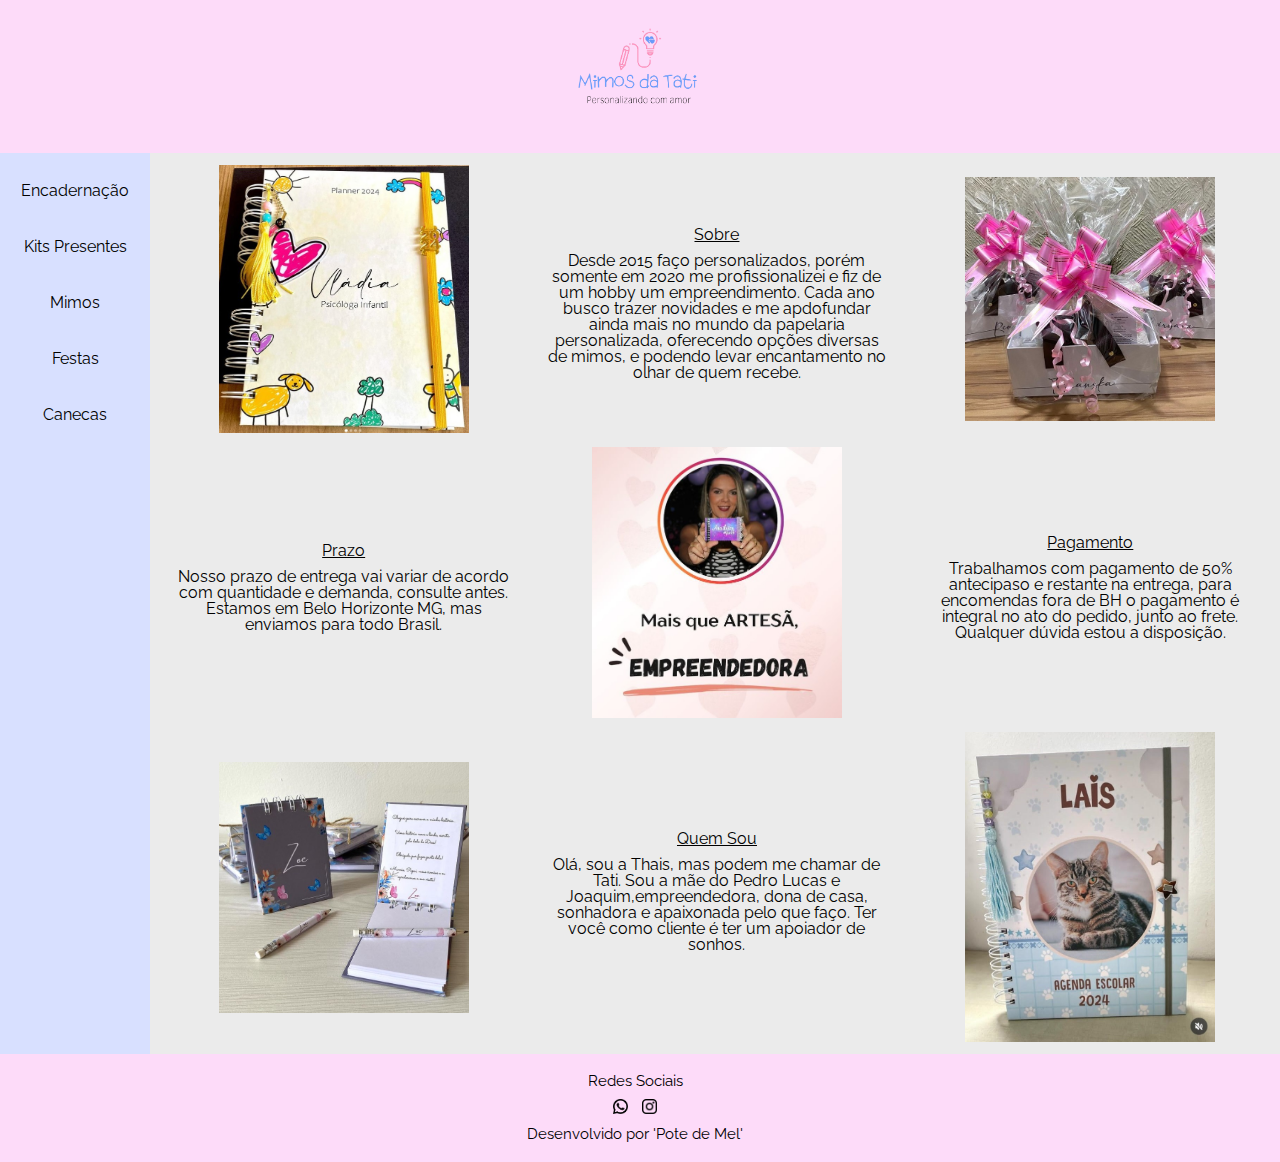
<file: pages/index.html>
<!DOCTYPE html>
<html lang="pt-br">
<head>
    <meta charset="UTF-8">
    <meta name="viewport" content="width=device-width, initial-scale=1.0">
    <title>Mimos da Tati</title>
    <link rel="stylesheet" href="../styles/reset.css">
    <link rel="stylesheet" href="../styles/style.css">
</head>
<body>

    <section id="header">
        <a href="../pages/index.html"><img id="logoMarca" src="../img/Logo.png"></a>
    </section>

    <section id="sidenav">
        <nav>
            <ul>
                <li><a href="../pages/encadernacao.html">Encadernação</a></li>
                <li><a href="../pages/kits_presentes.html">Kits Presentes</a></li>
                <li><a href="../pages/mimos.html">Mimos</a></li>
                <li><a href="../pages/festa.html">Festas</a></li>
                <li><a href="../pages/canecas.html">Canecas</a></li>
            </ul>
        </nav>
    </section>

    <section id="main">

        <div>
            <img src="../img/inicio_01.jpg">
        </div>

        <div>
            <h2>Sobre</h2>
            <p>
                Desde 2015 faço personalizados, porém somente em 2020 me
                profissionalizei e fiz de um hobby um empreendimento.
                Cada ano busco trazer novidades e me apdofundar ainda
                mais no mundo da papelaria personalizada, oferecendo
                opções diversas de mimos, e podendo levar encantamento
                no olhar de quem recebe.
            </p>
        </div>

        <div>
            <img src="../img/inicio_02.jpg">
        </div>

        <div>
            <h2>Prazo</h2>
            <p>
                Nosso prazo de entrega vai variar de acordo com quantidade
                e demanda, consulte antes. Estamos em Belo Horizonte MG,
                mas enviamos para todo Brasil.
            </p>
        </div>

        <div>
            <img src="../img/inicio_03.jpg">
        </div>

        <div>
            <h2>Pagamento</h2>
            <p>
                Trabalhamos com pagamento de 50% antecipaso e restante na
                entrega, para encomendas fora de BH o pagamento é integral
                no ato do pedido, junto ao frete. Qualquer dúvida estou a
                disposição.
            </p>
        </div>

        <div>
            <img src="../img/inicio_04.jpg">
        </div>

        <div>
            <h2>Quem Sou</h2>
            <p>
                Olá, sou a Thais, mas podem me chamar de Tati. 
                Sou a mãe do Pedro Lucas e Joaquim,empreendedora, dona de 
                casa, sonhadora e apaixonada pelo que faço. Ter você como 
                cliente é ter um apoiador de sonhos.
            </p>
        </div>

        <div>
            <img src="../img/inicio_05.jpg">
        </div>

    </section>
    <section id="footer">
        <p>Redes Sociais</p>
        <a href="https://api.whatsapp.com/send?phone=5531998350360"><img id="whatsapp" class="redes_sociais" src="../img/whatsapp.png"></a>
        <a href="https://www.instagram.com/m.i.m.o.s.da.t.a.t.i/"><img id="instagram" class="redes_sociais" src="../img/instagram.png"></a>
        <p>Desenvolvido por 'Pote de Mel'</p>
    </section>
</body>
</html>
</file>
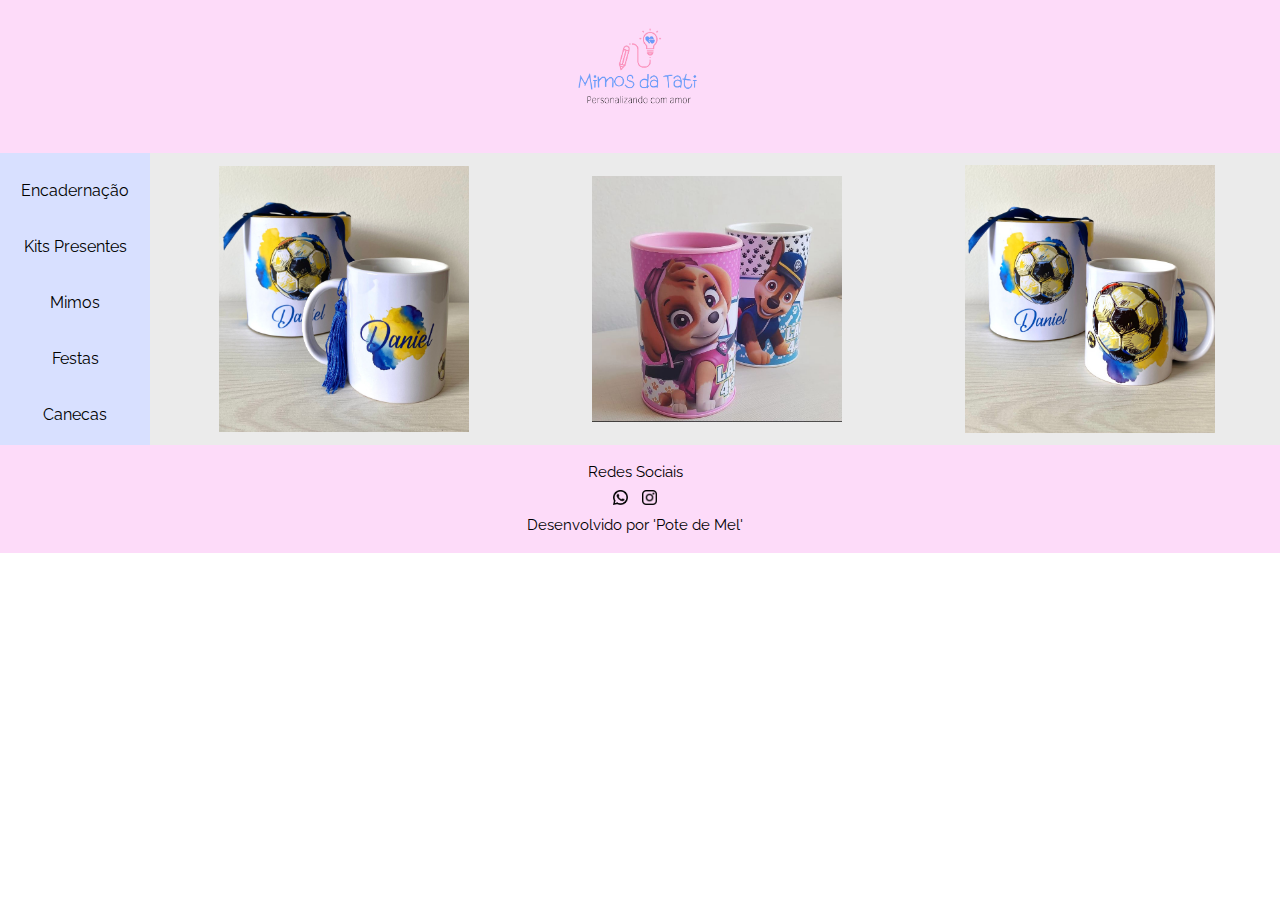
<file: pages/canecas.html>
<!DOCTYPE html>
<html lang="pt-br">
<head>
    <meta charset="UTF-8">
    <meta name="viewport" content="width=device-width, initial-scale=1.0">
    <title>Mimos da Tati</title>
    <link rel="stylesheet" href="../styles/reset.css">
    <link rel="stylesheet" href="../styles/style.css">
</head>
<body>

    <section id="header">
        <a href="../pages/index.html"><img id="logoMarca" src="../img/Logo.png"></a>
    </section>

    <section id="sidenav">
        <nav>
            <ul>
                <li><a href="../pages/encadernacao.html">Encadernação</a></li>
                <li><a href="../pages/kits_presentes.html">Kits Presentes</a></li>
                <li><a href="../pages/mimos.html">Mimos</a></li>
                <li><a href="../pages/festa.html">Festas</a></li>
                <li><a href="../pages/canecas.html">Canecas</a></li>
            </ul>
        </nav>
    </section>

    <section id="main">

        <div>
            <img src="../img/canecas/canecas_01.jpg">
        </div>

        <div>
            <img src="../img/canecas/canecas_02.jpg">
        </div>

        <div>
            <img src="../img/canecas/canecas_03.jpg">
        </div>

    </section>
    <section id="footer">
        <p>Redes Sociais</p>
        <a href="https://api.whatsapp.com/send?phone=5531998350360"><img id="whatsapp" class="redes_sociais" src="../img/whatsapp.png"></a>
        <a href="https://www.instagram.com/m.i.m.o.s.da.t.a.t.i/"><img id="instagram" class="redes_sociais" src="../img/instagram.png"></a>
        <p>Desenvolvido por 'Pote de Mel'</p>
    </section>
</body>
</html>
</file>
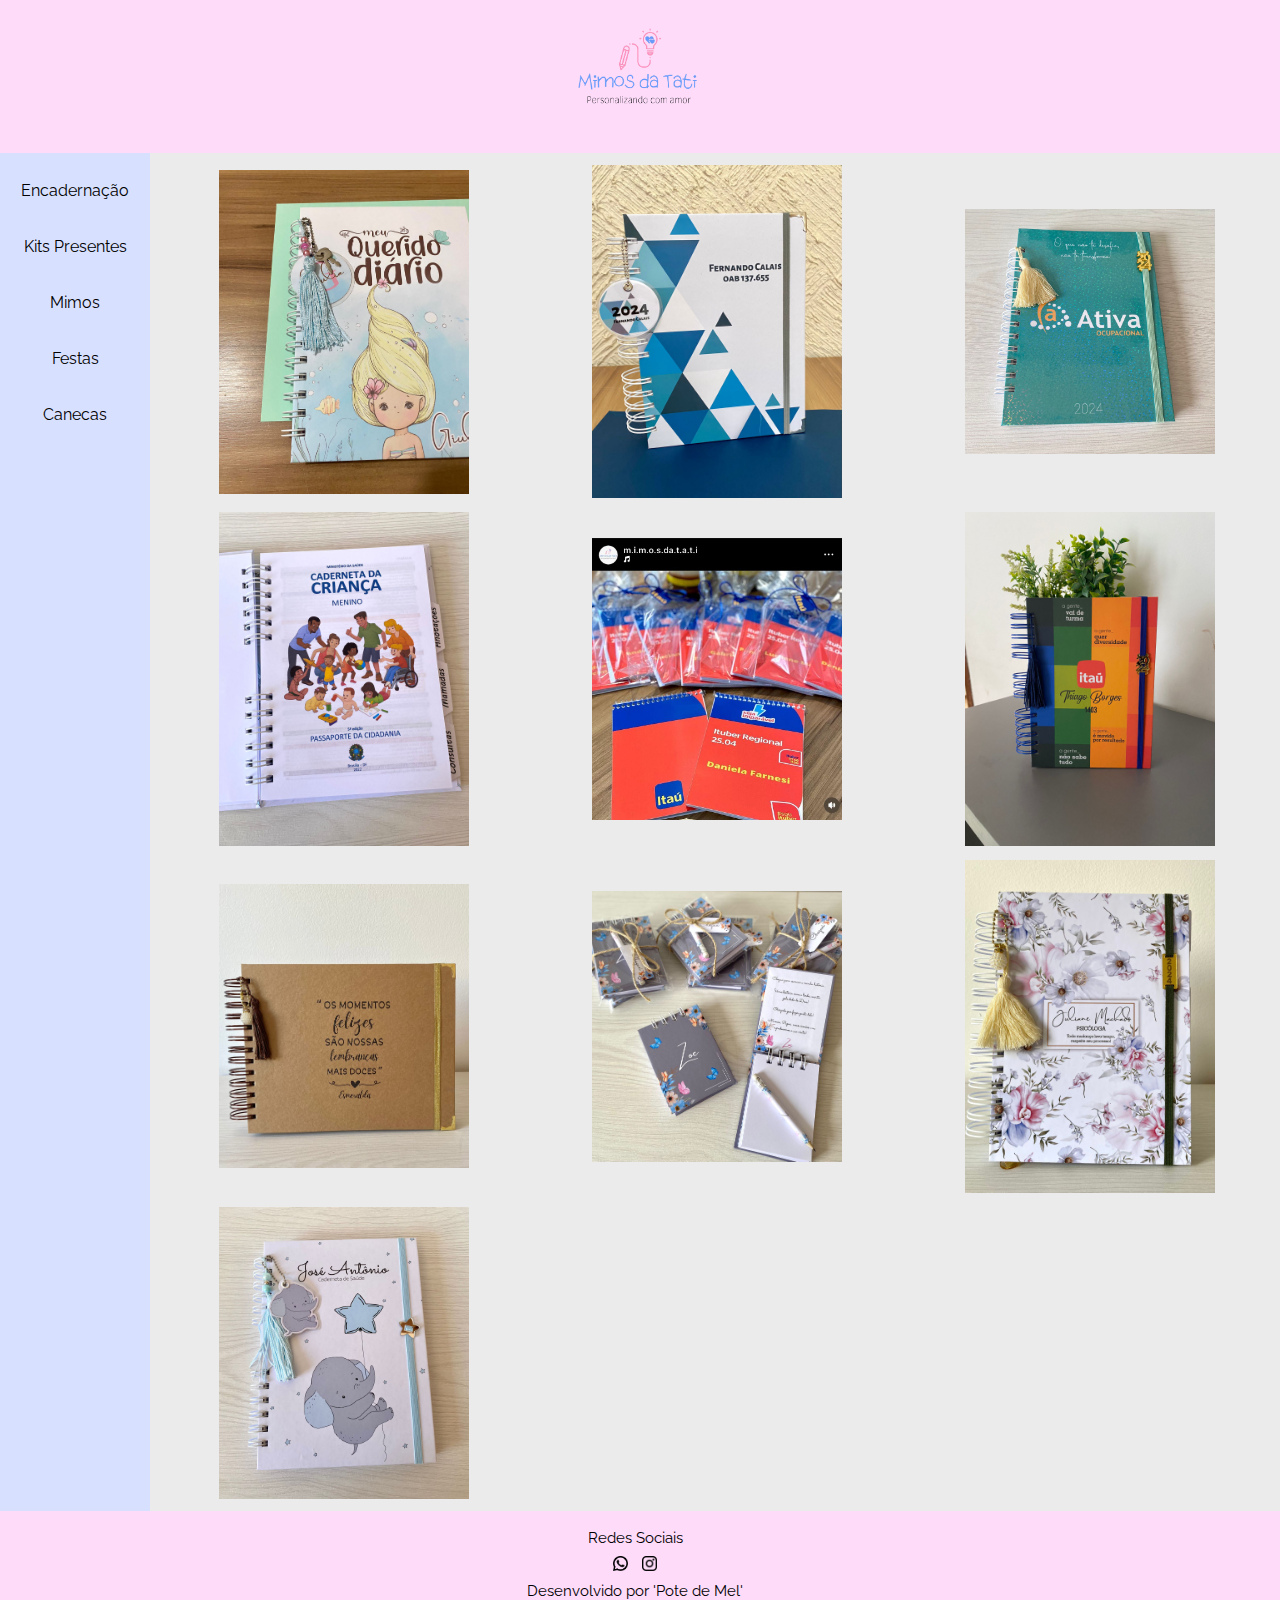
<file: pages/encadernacao.html>
<!DOCTYPE html>
<html lang="pt-br">
<head>
    <meta charset="UTF-8">
    <meta name="viewport" content="width=device-width, initial-scale=1.0">
    <title>Mimos da Tati</title>
    <link rel="stylesheet" href="../styles/reset.css">
    <link rel="stylesheet" href="../styles/style.css">
</head>
<body>

    <section id="header">
        <a href="../pages/index.html"><img id="logoMarca" src="../img/Logo.png"></a>
    </section>

    <section id="sidenav">
        <nav>
            <ul>
                <li><a href="../pages/encadernacao.html">Encadernação</a></li>
                <li><a href="../pages/kits_presentes.html">Kits Presentes</a></li>
                <li><a href="../pages/mimos.html">Mimos</a></li>
                <li><a href="../pages/festa.html">Festas</a></li>
                <li><a href="../pages/canecas.html">Canecas</a></li>
            </ul>
        </nav>
    </section>

    <section id="main">

        <div>
            <img src="../img/encadernacao/encadernacao_01.jpg">
        </div>

        <div>
            <img src="../img/encadernacao/encadernacao_02.jpg">
        </div>

        <div>
            <img src="../img/encadernacao/encadernacao_03.jpg">
        </div>

        <div>
            <img src="../img/encadernacao/encadernacao_04.jpg">
        </div>

        <div>
            <img src="../img/encadernacao/encadernacao_05.jpg">
        </div>

        <div>
            <img src="../img/encadernacao/encadernacao_06.jpg">
        </div>

        <div>
            <img src="../img/encadernacao/encadernacao_07.jpg">
        </div>

        <div>
            <img src="../img/encadernacao/encadernacao_08.jpg">
        </div>

        <div>
            <img src="../img/encadernacao/encadernacao_09.jpg">
        </div>

        <div>
            <img src="../img/encadernacao/encadernacao_10.jpg">
        </div>
        
    </section>
    <section id="footer">
        <p>Redes Sociais</p>
        <a href="https://api.whatsapp.com/send?phone=5531998350360"><img id="whatsapp" class="redes_sociais" src="../img/whatsapp.png"></a>
        <a href="https://www.instagram.com/m.i.m.o.s.da.t.a.t.i/"><img id="instagram" class="redes_sociais" src="../img/instagram.png"></a>
        <p>Desenvolvido por 'Pote de Mel'</p>
    </section>
</body>
</html>
</file>
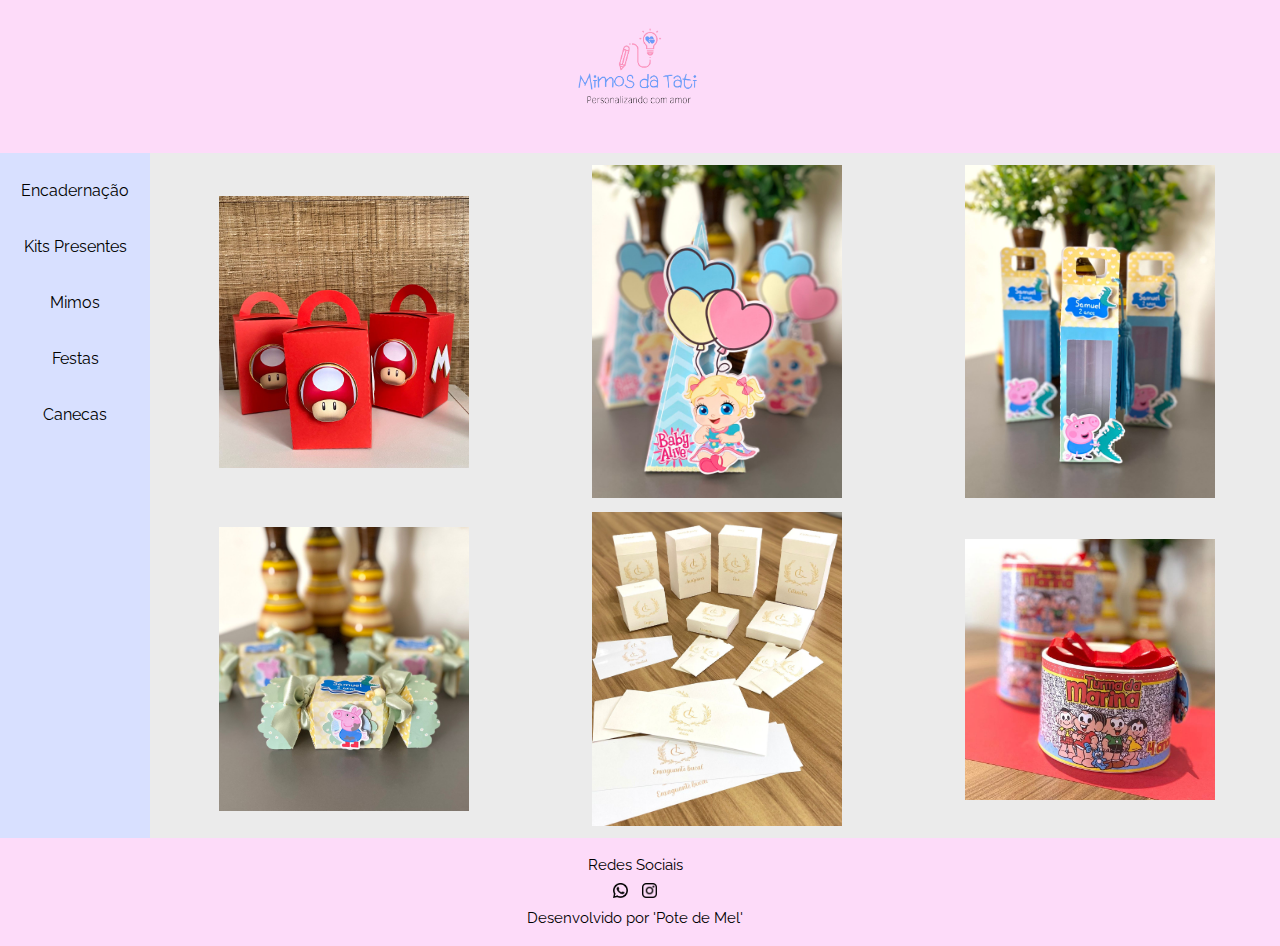
<file: pages/festa.html>
<!DOCTYPE html>
<html lang="pt-br">
<head>
    <meta charset="UTF-8">
    <meta name="viewport" content="width=device-width, initial-scale=1.0">
    <title>Mimos da Tati</title>
    <link rel="stylesheet" href="../styles/reset.css">
    <link rel="stylesheet" href="../styles/style.css">
</head>
<body>

    <section id="header">
        <a href="../pages/index.html"><img id="logoMarca" src="../img/Logo.png"></a>
    </section>

    <section id="sidenav">
        <nav>
            <ul>
                <li><a href="../pages/encadernacao.html">Encadernação</a></li>
                <li><a href="../pages/kits_presentes.html">Kits Presentes</a></li>
                <li><a href="../pages/mimos.html">Mimos</a></li>
                <li><a href="../pages/festa.html">Festas</a></li>
                <li><a href="../pages/canecas.html">Canecas</a></li>
            </ul>
        </nav>
    </section>

    <section id="main">

        <div>
            <img src="../img/festa/festas_01.jpg">
        </div>

        <div>
            <img src="../img/festa/festas_02.jpg">
        </div>

        <div>
            <img src="../img/festa/festas_03.jpg">
        </div>

        <div>
            <img src="../img/festa/festas_04.jpg">
        </div>

        <div>
            <img src="../img/festa/festas_05.jpg">
        </div>

        <div>
            <img src="../img/festa/festas_06.jpg">
        </div>

    </section>
    <section id="footer">
        <p>Redes Sociais</p>
        <a href="https://api.whatsapp.com/send?phone=5531998350360"><img id="whatsapp" class="redes_sociais" src="../img/whatsapp.png"></a>
        <a href="https://www.instagram.com/m.i.m.o.s.da.t.a.t.i/"><img id="instagram" class="redes_sociais" src="../img/instagram.png"></a>
        <p>Desenvolvido por 'Pote de Mel'</p>
    </section>
</body>
</html>
</file>
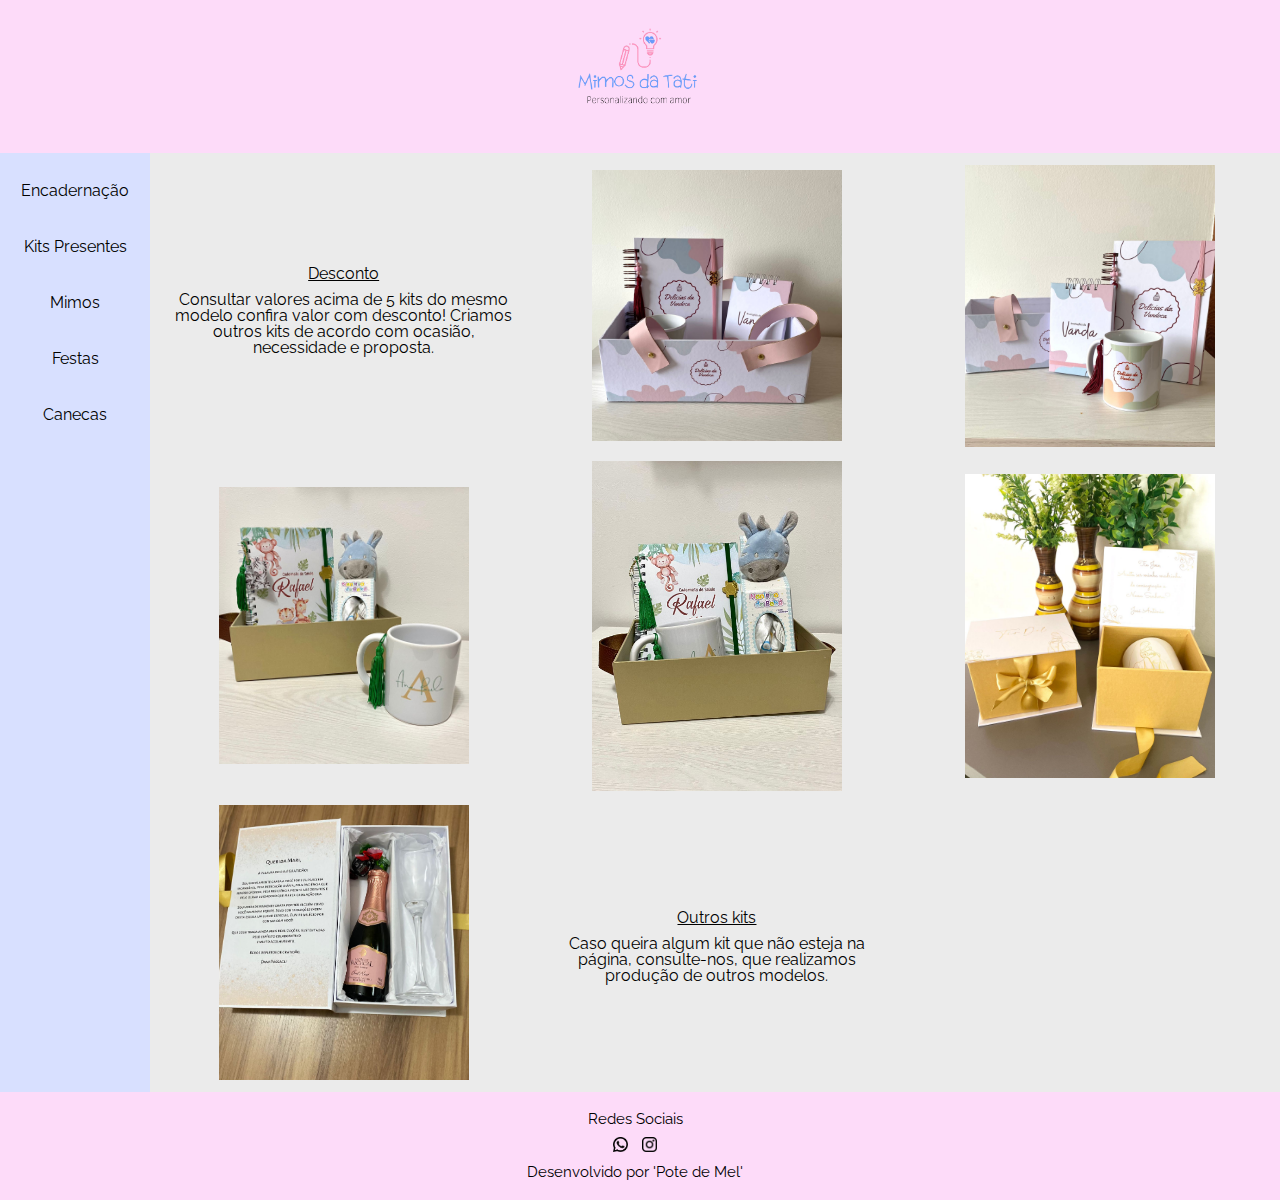
<file: pages/kits_presentes.html>
<!DOCTYPE html>
<html lang="pt-br">
<head>
    <meta charset="UTF-8">
    <meta name="viewport" content="width=device-width, initial-scale=1.0">
    <title>Mimos da Tati</title>
    <link rel="stylesheet" href="../styles/reset.css">
    <link rel="stylesheet" href="../styles/style.css">
</head>
<body>

    <section id="header">
        <a href="../pages/index.html"><img id="logoMarca" src="../img/Logo.png"></a>
    </section>

    <section id="sidenav">
        <nav>
            <ul>
                <li><a href="../pages/encadernacao.html">Encadernação</a></li>
                <li><a href="../pages/kits_presentes.html">Kits Presentes</a></li>
                <li><a href="../pages/mimos.html">Mimos</a></li>
                <li><a href="../pages/festa.html">Festas</a></li>
                <li><a href="../pages/canecas.html">Canecas</a></li>
            </ul>
        </nav>
    </section>

    <section id="main">

        <div>
            <h2>Desconto</h2>
            <p>
                Consultar valores acima de 5 kits do mesmo modelo
                confira valor com desconto! Criamos outros kits 
                de acordo com ocasião, necessidade e proposta.
            </p>
        </div>

        
        <div>
            <img src="../img/kits-personalizados/kits_01.jpg">
        </div>
       

        <div>
            <img src="../img/kits-personalizados/kits_02.jpg">
        </div>

        <div>
            <img src="../img/kits-personalizados/kits_03.jpg">
        </div>

        <div>
            <img src="../img/kits-personalizados/kits_04.jpg">
        </div>

        <div>
            <img src="../img/kits-personalizados/kits_05.jpg">
        </div>

        <div>
            <img src="../img/kits-personalizados/kits_06.jpg">
        </div>

        <div>
            <h2>Outros kits</h2>
            <p>
                Caso queira algum kit que não esteja
                na página, consulte-nos, que realizamos produção
                de outros modelos.
            </p>
        </div>

    </section>
    <section id="footer">
        <p>Redes Sociais</p>
        <a href="https://api.whatsapp.com/send?phone=5531998350360"><img id="whatsapp" class="redes_sociais" src="../img/whatsapp.png"></a>
        <a href="https://www.instagram.com/m.i.m.o.s.da.t.a.t.i/"><img id="instagram" class="redes_sociais" src="../img/instagram.png"></a>
        <p>Desenvolvido por 'Pote de Mel'</p>
    </section>
</body>
</html>
</file>
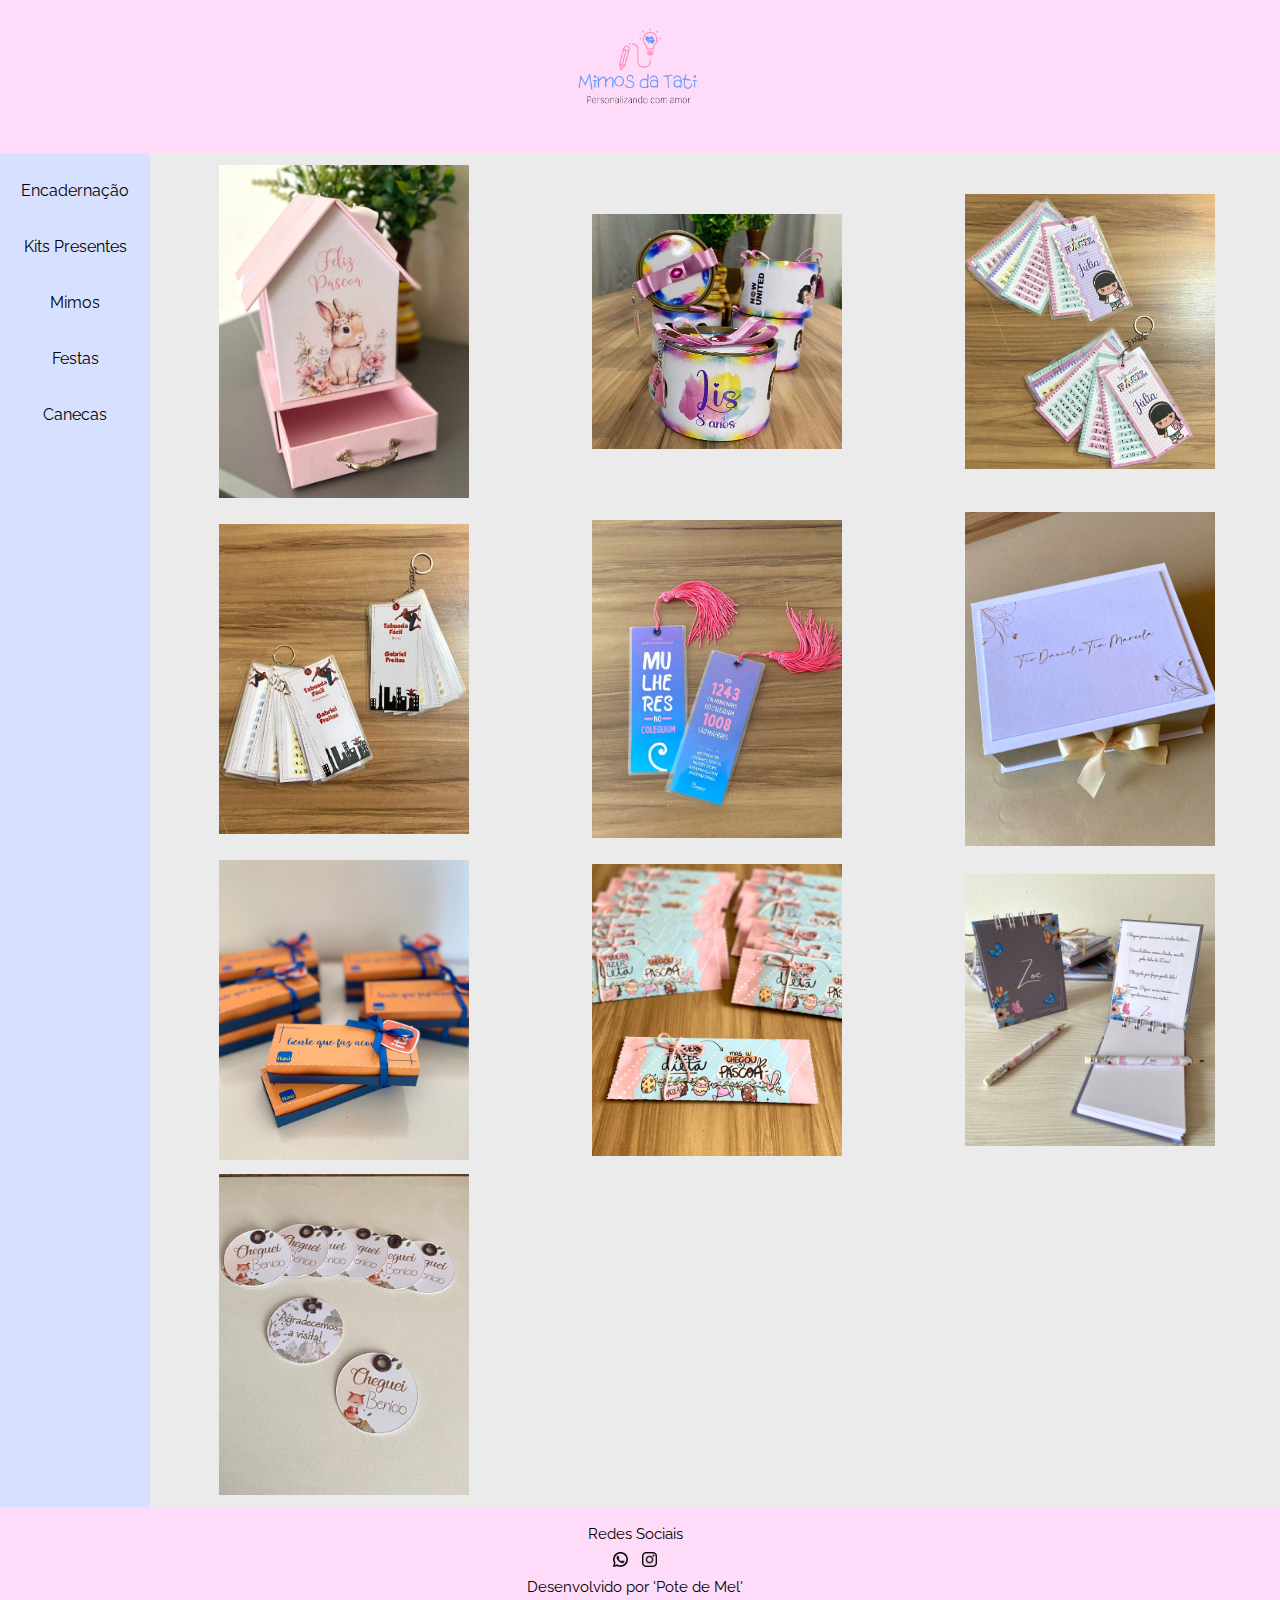
<file: pages/mimos.html>
<!DOCTYPE html>
<html lang="pt-br">
<head>
    <meta charset="UTF-8">
    <meta name="viewport" content="width=device-width, initial-scale=1.0">
    <title>Mimos da Tati</title>
    <link rel="stylesheet" href="../styles/reset.css">
    <link rel="stylesheet" href="../styles/style.css">
</head>
<body>

    <section id="header">
        <a href="../pages/index.html"><img id="logoMarca" src="../img/Logo.png"></a>
    </section>

    <section id="sidenav">
        <nav>
            <ul>
                <li><a href="../pages/encadernacao.html">Encadernação</a></li>
                <li><a href="../pages/kits_presentes.html">Kits Presentes</a></li>
                <li><a href="../pages/mimos.html">Mimos</a></li>
                <li><a href="../pages/festa.html">Festas</a></li>
                <li><a href="../pages/canecas.html">Canecas</a></li>
            </ul>
        </nav>
    </section>

    <section id="main">

        <div>
            <img src="../img/mimos/mimos_01.jpg">
        </div>

        <div>
            <img src="../img/mimos/mimos_02.jpg">
        </div>

        <div>
            <img src="../img/mimos/mimos_03.jpg">
        </div>

        <div>
            <img src="../img/mimos/mimos_04.jpg">
        </div>

        <div>
            <img src="../img/mimos/mimos_05.jpg">
        </div>

        <div>
            <img src="../img/mimos/mimos_06.jpg">
        </div>

        <div>
            <img src="../img/mimos/mimos_07.jpg">
        </div>

        <div>
            <img src="../img/mimos/mimos_08.jpg">
        </div>

        <div>
            <img src="../img/mimos/mimos_09.jpg">
        </div>

        <div>
            <img src="../img/mimos/mimos_10.jpg">
        </div>

    </section>
    <section id="footer">
        <p>Redes Sociais</p>
        <a href="https://api.whatsapp.com/send?phone=5531998350360"><img id="whatsapp" class="redes_sociais" src="../img/whatsapp.png"></a>
        <a href="https://www.instagram.com/m.i.m.o.s.da.t.a.t.i/"><img id="instagram" class="redes_sociais" src="../img/instagram.png"></a>
        <p>Desenvolvido por 'Pote de Mel'</p>
    </section>
</body>
</html>
</file>
<file: styles/style.css>
@import url("https://fonts.googleapis.com/css2?family=Raleway:ital,wght@0,100..900;1,100..900&display=swap");

* {
    color: black;  
}

body {
    display: grid;
    grid-template-columns: 150px auto;
    grid-template-areas: "header header"
                         "sidenav main"
                         "footer footer";
    font-family: 'Raleway', sans-serif;
}

a:hover {
    opacity: 30%;
}

div {
    display: flex;
    flex-direction: column;
    align-items: center;
    justify-content: center;
    /*background-color: rgb(225, 215, 215);*/
    padding: 2px;
    width: 100%;
}

div img {
    width: 250px;
}

#header img {
    width: 150px;
}

#header {
    background-color:rgb(253, 219, 249);
    grid-area: header;
    display: flex;
    align-items: center;
    justify-content: center;
}

#sidenav {
    grid-area: sidenav;
    background-color: rgb(216, 224, 255);
}

nav ul {
    display: grid;
    grid-template-columns: 100%;
    grid-template-rows: 1fr 1fr 1fr 1fr 1fr;
    text-align: center;
    padding-top: 10px;
}

nav ul li {
    padding: 20px;
}

#main {
    grid-area: main;
    display: grid;
    grid-template-columns: 1fr 1fr 1fr;
    row-gap: 10px;
    column-gap: 10px;
    padding: 10px;
    background-color: rgb(235, 235, 235);
}

.redes_sociais {
    width: 15px;
}

h2 {
    padding: 10px;
    text-decoration: underline;
}

#footer {
    font-size: 15px;
    background-color:rgb(253, 219, 249);
    grid-area: footer;
    text-align: center;
    padding: 10px;
}

#footer a, #footer p{
    padding: 10px 10px 10px 0;
}

a:hover {
    color: darkviolet;
}

#main p {
    text-align: center;
    padding: 0 10px 0 10px;
}
</file>
